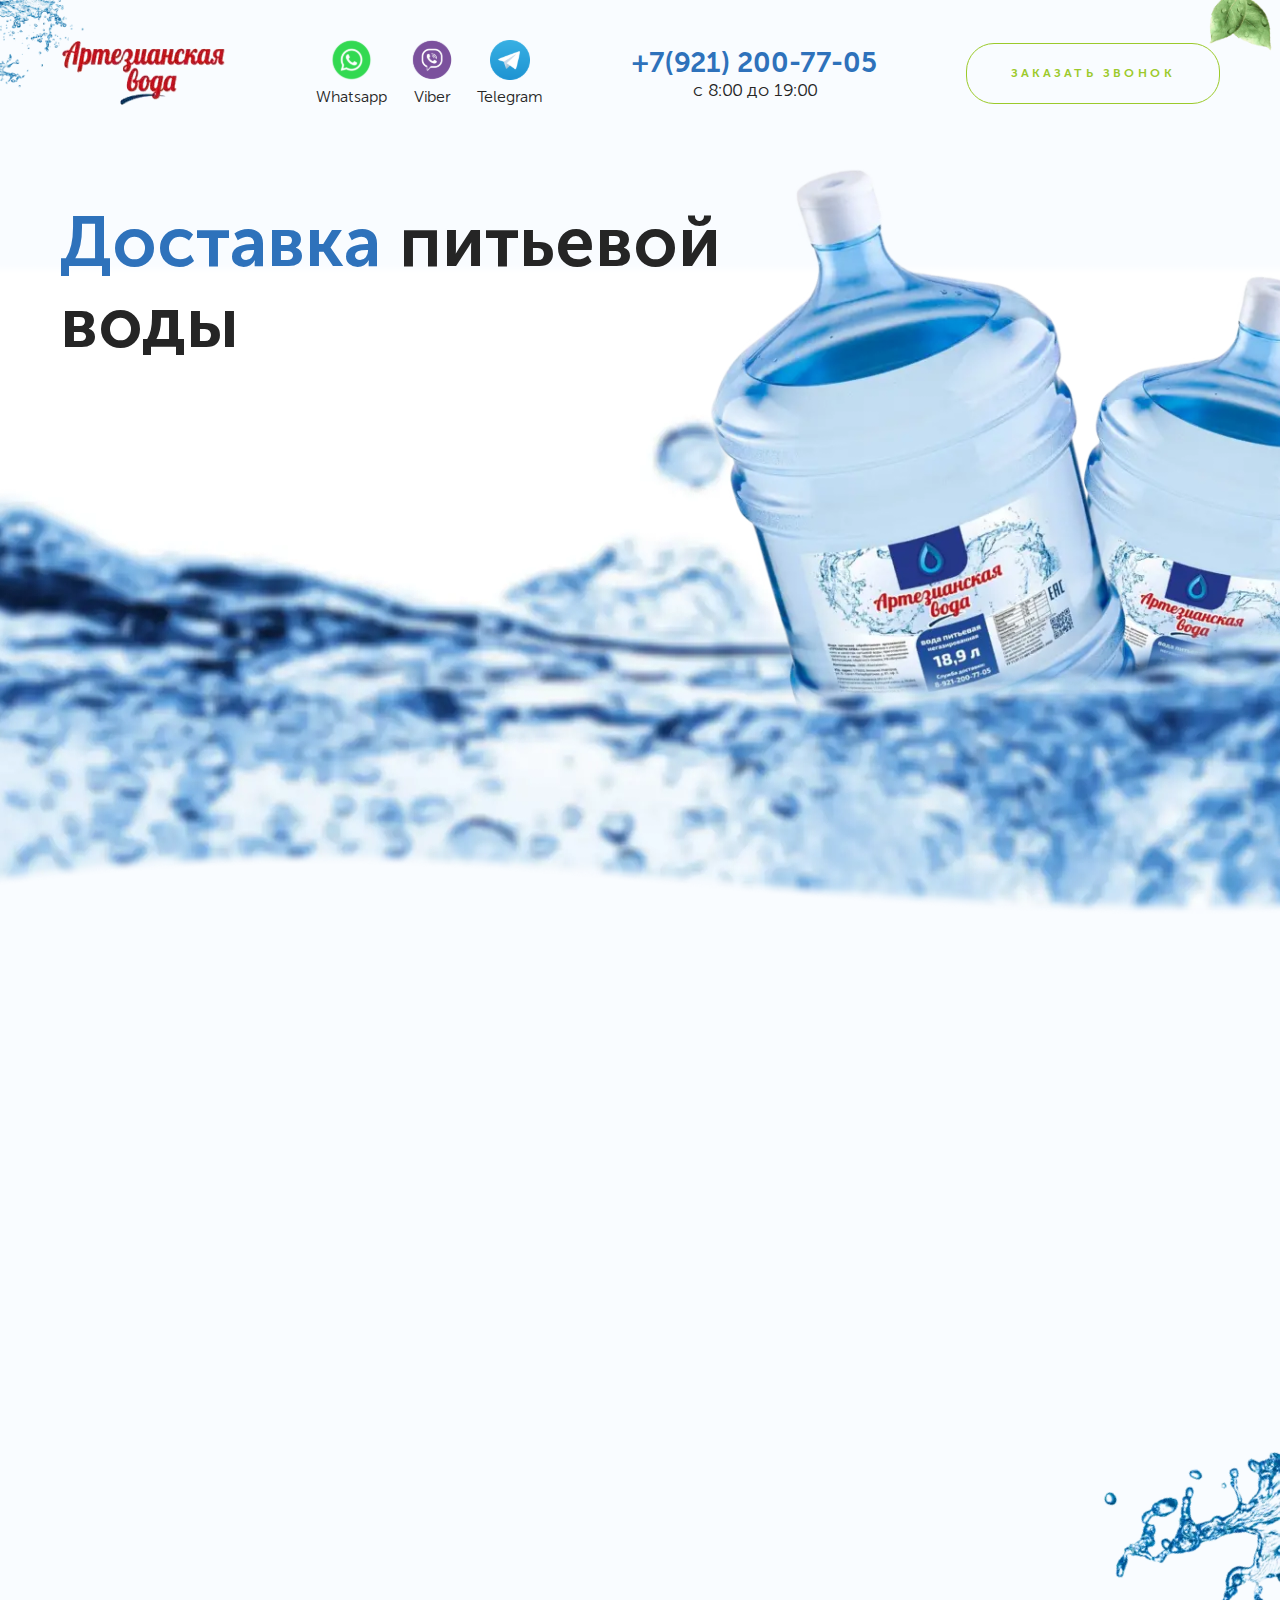
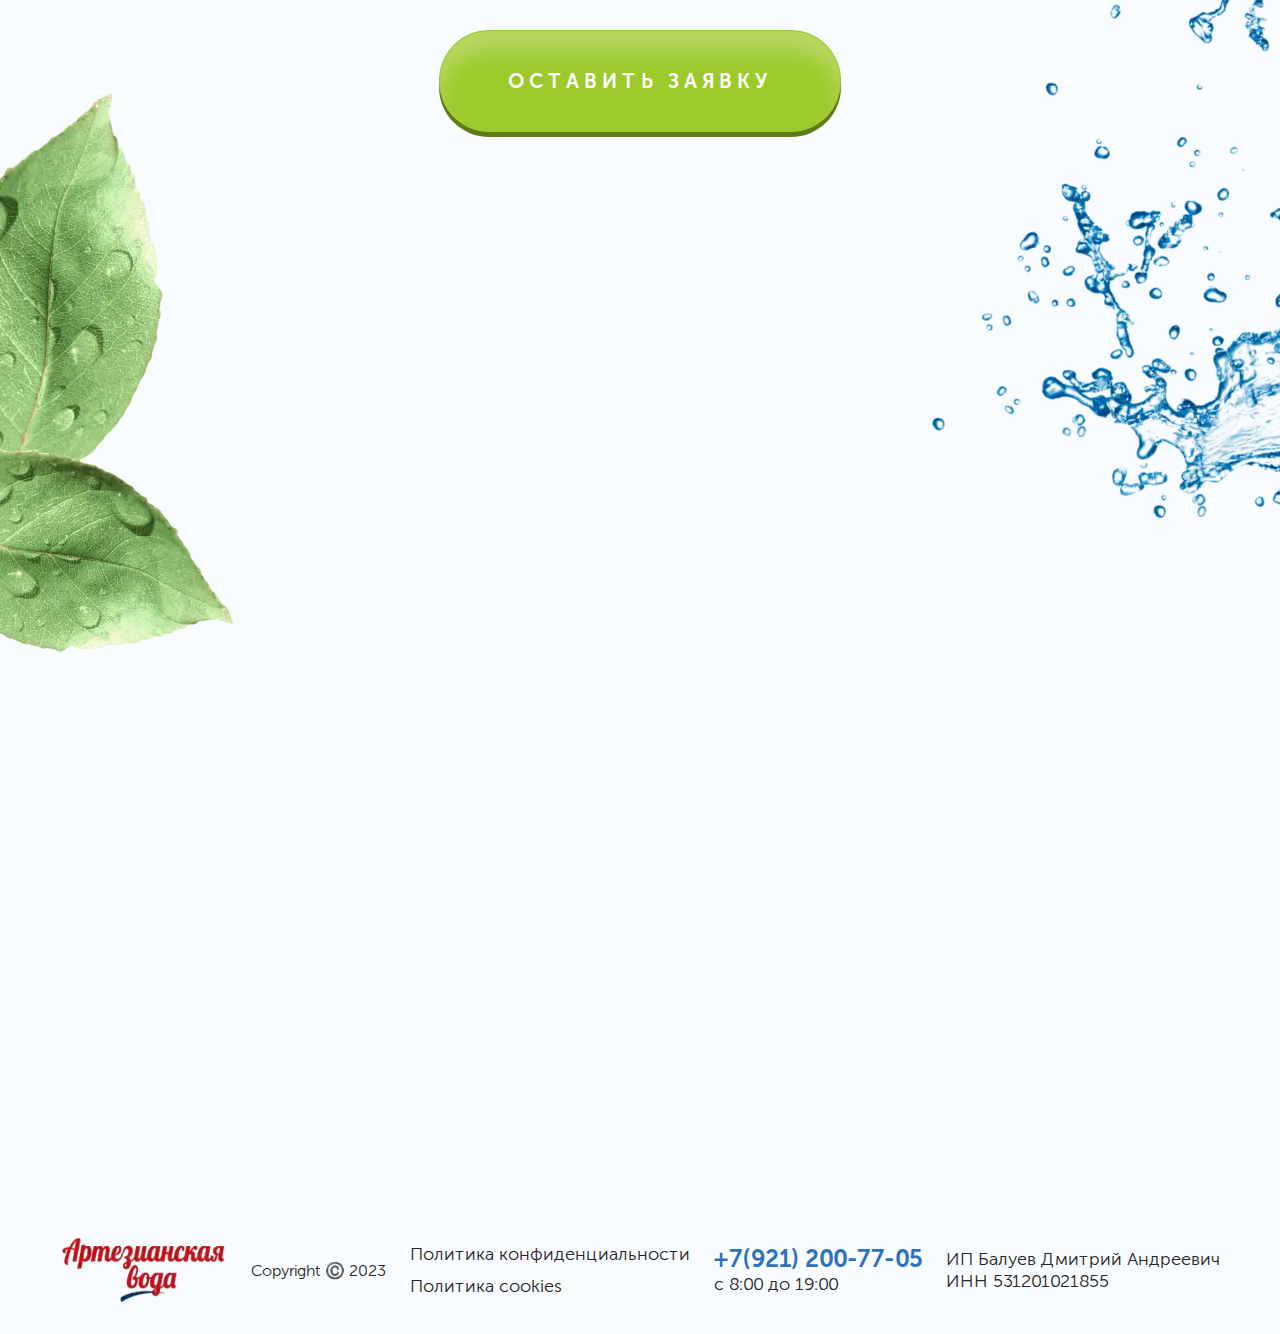
<file: index.html>
<!DOCTYPE html>
<html lang="en">
<head>
    <meta charset="UTF-8">
    <meta http-equiv="X-UA-Compatible" content="IE=edge">
    <meta name="viewport" content="width=device-width, initial-scale=1.0">
    <title>Доставка питьевой воды в Великом Новгороде</title>
    <meta name="description" content="Заказать доставку питьевой артезианской воды первой категории в Великом Новогороде и Старой Руссе с доставкой на дом"> 
    <meta name="keywords" content="доставка воды, артезианская, вода, первая категория, в Великом Новгороде, доставка на дом, вода на дом">
    <link rel="stylesheet" href="css/style.min.css?_v=20230517221658">
    <link rel="icon" href="img/bottle-icon.png" type="image/png">
</head>
<body>
    
    <main class="homepage">

        <header class="header">
            <div class="container">
                <div class="header-nav">
                    <a href="/" class="logo">
                        <picture><source srcset="img/logo.webp" type="image/webp"><img src="img/logo.png" alt="Артезианская вода" class="logo-img"></picture>
                    </a>

                    <div class="messengers">
                        <a href="https://wa.me/79212007705" rel="nofollow" class="messenger">
                            <img src="img/icons/whatsapp.svg" alt="WhatsApp" class="messenger-icon">
                            <div class="messenger-title">Whatsapp</div>
                        </a>
                        <a href="viber://chat?number=%2B79212007705" rel="nofollow" class="messenger">
                            <img src="img/icons/viber.svg" alt="Viber" class="messenger-icon">
                            <div class="messenger-title">Viber</div>
                        </a>
                        <a href="https://t.me/vodaart" rel="nofollow" class="messenger">
                            <img src="img/icons/telegram.svg" alt="Telegram" class="messenger-icon">
                            <div class="messenger-title">Telegram</div>
                        </a>
                    </div>

                    <div class="phone">
                        <a href="tel:+79212007705" class="phone-value">+7(921) 200-77-05</a>
                        <div class="phone-info">с 8:00 до 19:00</div>
                    </div>

                    <button class="button popup-open">Заказать звонок</button>
                </div> 

                <div class="header-content">
                    <div class="header-text">
                        <h1 class="title">
                            <span class="blue">Доставка</span> питьевой воды
                            <span class="city">Великий Новгород</span>
                        </h1>
                        <div class="subtitle">Артезианская вода первой категории</div>

                        <div class="calculator">
                            <div class="calculator-prices">
                                <!-- <div class="calculator-price">
                                    <div class="bottles" data-bottleSum="1"></div>
                                    <div class="price">x200₽</div>
                                </div>
                                <div class="calculator-price">
                                    <div class="bottles" data-bottleSum="2"></div>
                                    <div class="price">x170₽</div>
                                </div>
                                <div class="calculator-price">
                                    <div class="bottles" data-bottleSum="4"></div>
                                    <div class="price">x160₽</div>
                                </div> -->

                                <div class="calculator-price">
                                    <div class="price-wrapper">
                                        <input name="price" id="city-1" type="radio" class="price" data-price="170">
                                        <label for="city-1">Старая Русса</label>
                                    </div>
                                    <div class="price-wrapper">
                                        <input name="price" id="city-2" type="radio" class="price" data-price="150" checked>
                                        <label for="city-2">Великий Новгород</label>
                                    </div>
                                </div>
                            </div>

                            <div class="calculator-input">
                                <div class="input-title">
                                    <picture><source srcset="img/bottle-icon.webp" type="image/webp"><img src="img/bottle-icon.png" alt="Bottle"></picture>
                                    Количество бутылей
                                </div>
                                <div class="range-wrapper">
                                    <input type="range" min="1" max="10" step="1" value="3" class="input-range">
                                    <span class="range-value" draggable="true">3</span>
                                </div>
                            </div>

                            <div class="calculator-bottom">
                                <div class="calculator-result">
                                    <div class="result-title">Стоимость заказа</div>
                                    <div class="result-value">510₽</div>
                                </div>
                                <button class="button popup-open button-calc">Далее</button>
                            </div>

                        </div>
                    </div>
                    
                    <picture><source srcset="img/bottle-img.webp" type="image/webp"><img src="img/bottle-img.png" alt="Артезианская вода" class="header-img"></picture>

                </div>
            </div>
        </header>

        <section class="steps">
            <div class="container">
                <h2 class="title animation animation-top">
                    <span class="blue">Как</span> мы работаем
                </h2>
                <div class="subtitle animation animation-top">Шаги заказа</div>

                <div class="steps-wrapper">
                    <div class="steps-item animation animation-top">
                        <div class="steps-num">01</div>
                        <img src="img/icons/step-1.svg" alt="Заявка" class="steps-icon">
                        <div class="steps-desc">Вы оставляете заявку на сайте или по телефону</div>
                    </div>

                    <div class="steps-item animation animation-top">
                        <div class="steps-num">02</div>
                        <img src="img/icons/step-2.svg" alt="Менеджер" class="steps-icon">
                        <div class="steps-desc">Менеджер связывается с Вами</div>
                    </div>

                    <div class="steps-item animation animation-top">
                        <div class="steps-num">03</div>
                        <img src="img/icons/step-3.svg" alt="Договор" class="steps-icon">
                        <div class="steps-desc">Мы составляем договор и предоставляем услуги</div>
                    </div>

                    <div class="steps-item animation animation-top">
                        <div class="steps-num">04</div>
                        <img src="img/icons/step-4.svg" alt="Оплата" class="steps-icon">
                        <div class="steps-desc">Вы оплачиваете</div>
                    </div>
                </div>

                <button class="button button-color popup-open">Оставить заявку</button>
            </div>
        </section>

        <section class="tariff">
            <div class="container">
                <div class="tariff-wrapper">
                    <div class="tariff-item animation animation-left">
                        <div class="tariff-body">
                            <div class="tariff-title">Стартовый пакет</div>
                            <div class="tariff-subtitle">для всех новых клиентов</div>
                            <div class="tariff-desc"><span class="bold">2 бутыли артезианской питьевой воды «Артезианская вода»</span> + помповый насос</div>
                            <div class="tariff-price">всего за 1000 ₽</div>
                            <div class="tariff-title">Настоящий хит!!!</div>
                        </div>
                    </div>

                    <div class="tariff-item animation animation-right">
                        <div class="tariff-body">
                            <div class="tariff-title">Оставьте заявку</div>
                            <div class="tariff-subtitle">Введите свои данные и менеджер свяжется с Вами!</div>
                            <form action="send.php" method="post" data-mail="d.i.m.a-88@mail.ru">
                                <input type="text" name="name" class="input-item" maxlength="20" placeholder="Введите имя" required>
                                <input type="tel" name="phone" class="input-item" placeholder="Введите телефон" required>
                                <input type="text" name="adress" class="input-item" placeholder="Адрес доставки" required>
                                <button type="button" class="button button-color">Оставить заявку</button>
                            </form>
                            
                            <div class="form-desc">Цена залоговой тары при первом заказе 350р шт.</div>
                            <div class="form-desc">В выходные прием заказов до 13:00</div>
                        </div>
                    </div>
                </div>
            </div>
        </section>
        

        <picture><source srcset="img/top-left.webp" type="image/webp"><img src="img/top-left.png" alt="вода" class="main main-topleft"></picture>
        <picture><source srcset="img/top-right.webp" type="image/webp"><img src="img/top-right.png" alt="листья" class="main main-topright"></picture>
        <picture><source srcset="img/left.webp" type="image/webp"><img src="img/left.png" alt="листья" class="main main-left"></picture>
        <picture><source srcset="img/right.webp" type="image/webp"><img src="img/right.png" alt="вода" class="main main-right"></picture>

    </main>

    <footer class="footer">
        <div class="container">
            <div class="footer-wrapper">
                <a href="/" class="logo">
                    <picture><source srcset="img/logo.webp" type="image/webp"><img src="img/logo.png" alt="Артезианская вода" class="logo-img"></picture>
                </a>
                <div class="copyright">Copyright ©️ 2023</div>
                <div class="footer-links">
                    <a href="privacy.html" class="footer-link">Политика конфиденциальности</a>
                    <a href="cookie.html" class="footer-link">Политика cookies</a>
                </div>
                <div class="phone">
                    <a href="tel:+79212007705" class="phone-value">+7(921) 200-77-05</a>
                    <div class="phone-info">с 8:00 до 19:00</div>
                </div>
                <div class="footer-link">
                    ИП Балуев Дмитрий Андреевич <br>
                    ИНН 531201021855
                </div>
            </div>
        </div>
    </footer>

    <div class="popup">
        <div class="popup-body">
            <div class="popup-close"><span></span><span></span></div>
            <div class="tariff-title">Оставьте заявку</div>
            <div class="tariff-subtitle">Введите свои данные и менеджер свяжется с Вами!</div>
            <form action="send.php" method="post" data-mail="d.i.m.a-88@mail.ru">
                <input type="text" name="name" class="input-item" maxlength="20" placeholder="Введите имя" required>
                <input type="tel" name="phone" class="input-item" placeholder="Введите телефон" required>
                <input type="text" name="adress" class="input-item" placeholder="Адрес доставки" required>
                <button type="button" class="button button-color">Оставить заявку</button>
            </form>
            
            <div class="form-desc">Цена залоговой тары при первом заказе 350р шт.</div>
            <div class="form-desc">В выходные прием заказов до 13:00</div>
        </div>
    </div>

    <div class="cookie">
        <div class="cookie-message">Этот сайт использует куки, чтобы улучшить ваш опыт. Узнайте больше о Политике в отношении обработки персональных данных <a href="cookie.html">здесь</a></div>
        <button class="button cookie-ok">Принять</button>
    </div>

    <script src="js/app.min.js?_v=20230517221658"></script>
</body>
</html>
</file>
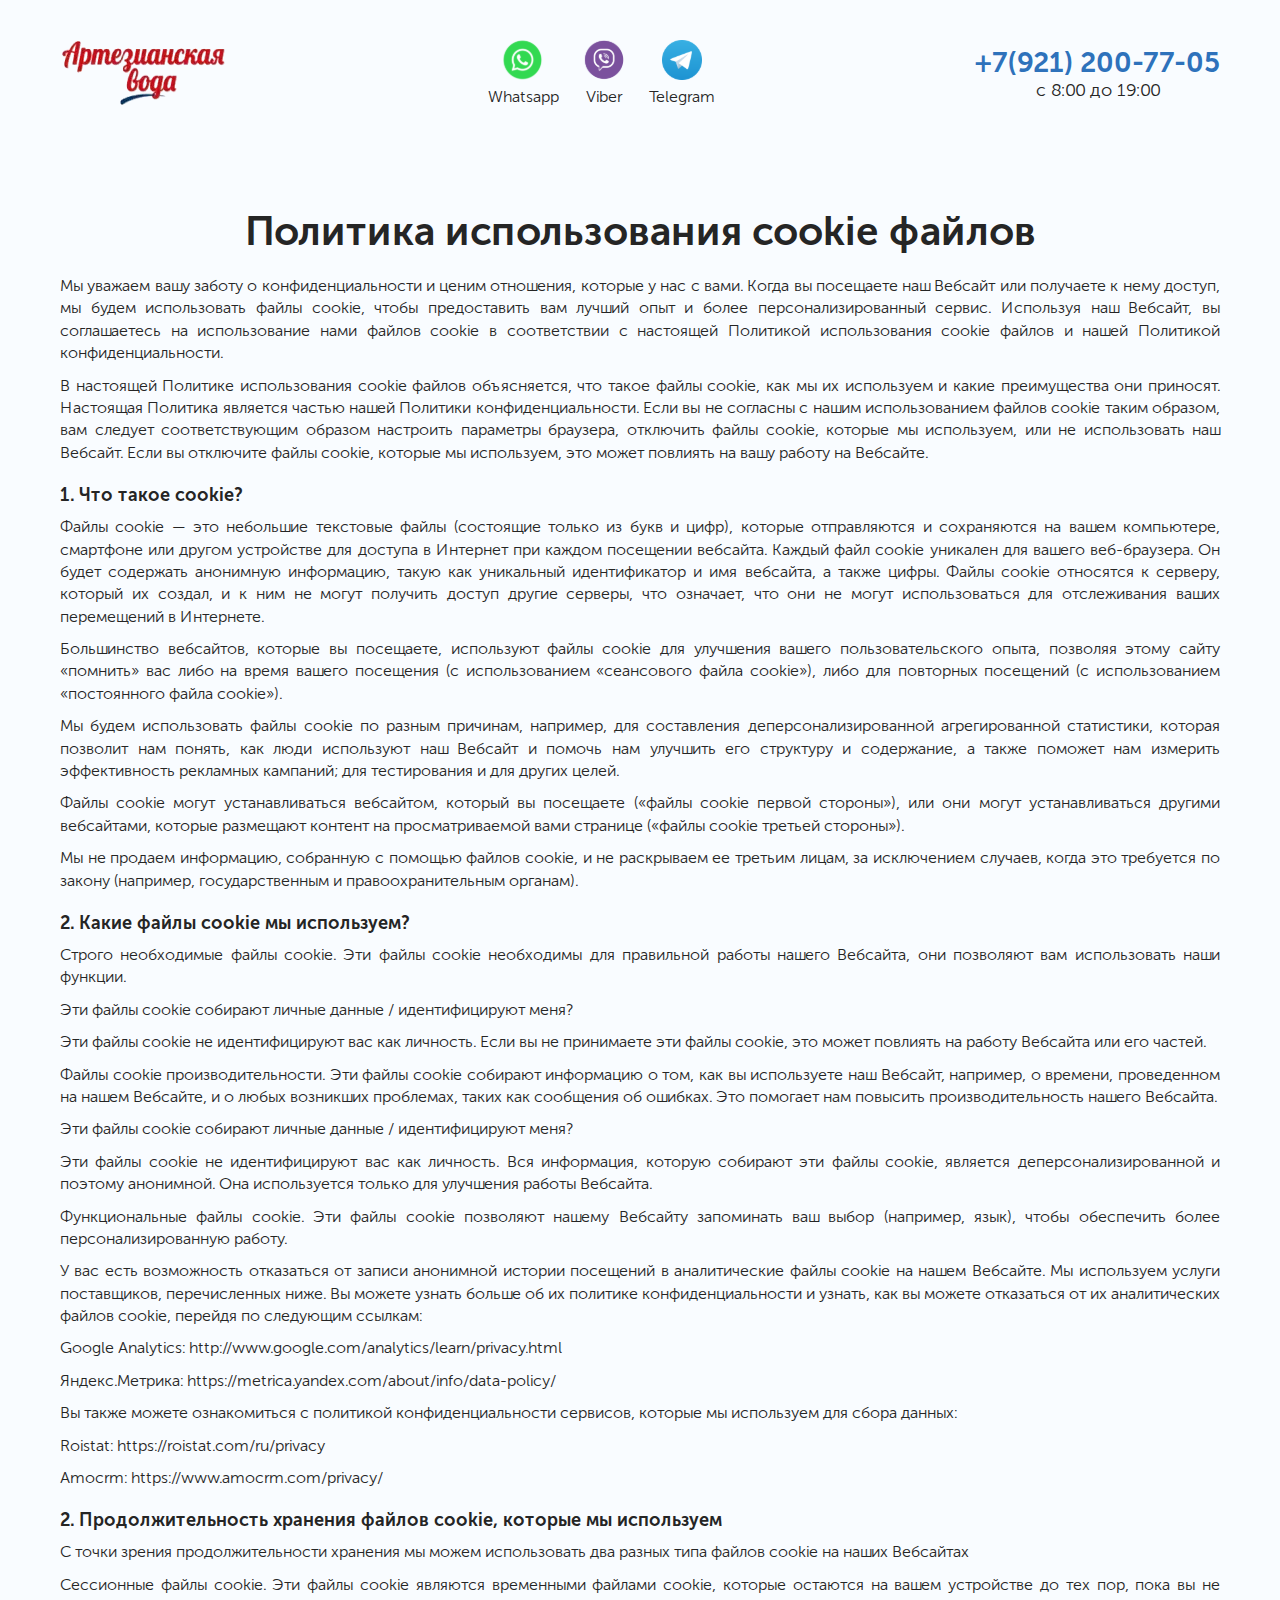
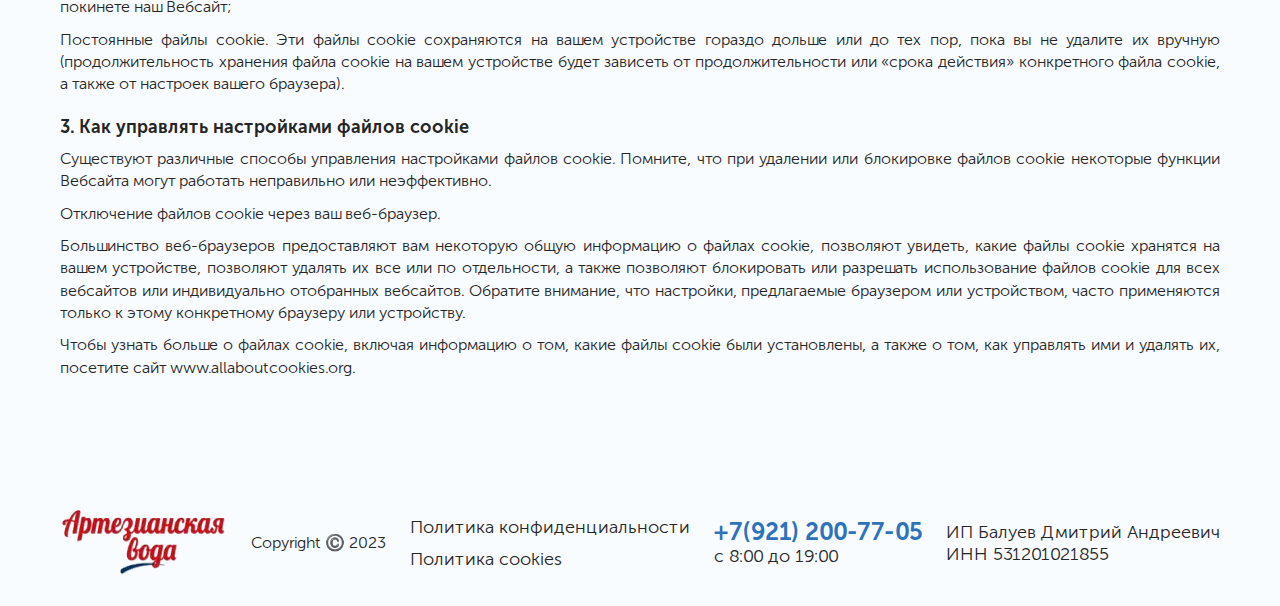
<file: cookie.html>
<!DOCTYPE html>
<html lang="en">
<head>
    <meta charset="UTF-8">
    <meta http-equiv="X-UA-Compatible" content="IE=edge">
    <meta name="viewport" content="width=device-width, initial-scale=1.0">
    <title>Политика использования cookie файлов</title>
    <meta name="description" content="Заказать доставку питьевой артезианской воды первой категории в Великом Новогороде и Старой Руссе с доставкой на дом"> 
    <meta name="keywords" content="доставка воды, артезианская, вода, первая категория, в Великом Новгороде, доставка на дом, вода на дом">
    <link rel="stylesheet" href="css/style.min.css?_v=20230517221658">
</head>
<body>
    
    <header class="header header__rules">
        <div class="container">
            <div class="header-nav">
                <a href="/" class="logo">
                    <picture><source srcset="img/logo.webp" type="image/webp"><img src="img/logo.png" alt="Артезианская вода" class="logo-img"></picture>
                </a>

                <div class="messengers">
                    <a href="https://wa.me/79212007705" rel="nofollow" class="messenger">
                        <img src="img/icons/whatsapp.svg" alt="WhatsApp" class="messenger-icon">
                        <div class="messenger-title">Whatsapp</div>
                    </a>
                    <a href="viber://chat?number=%2B79212007705" rel="nofollow" class="messenger">
                        <img src="img/icons/viber.svg" alt="Viber" class="messenger-icon">
                        <div class="messenger-title">Viber</div>
                    </a>
                    <a href="https://t.me/vodaart" rel="nofollow" class="messenger">
                        <img src="img/icons/telegram.svg" alt="Telegram" class="messenger-icon">
                        <div class="messenger-title">Telegram</div>
                    </a>
                </div>

                <div class="phone">
                    <a href="tel:+79212007705" class="phone-value">+7(921) 200-77-05</a>
                    <div class="phone-info">с 8:00 до 19:00</div>
                </div>
            </div> 
        </div>  
    </header>
    <div class="rules">
        <div class="container">
            <h1 class="title">Политика использования cookie файлов</h1>
            <p>Мы уважаем вашу заботу о конфиденциальности и ценим отношения, которые у нас с вами. Когда вы посещаете наш Вебсайт или получаете к нему доступ, мы будем использовать файлы cookie, чтобы предоставить вам лучший опыт и более персонализированный сервис. Используя наш Вебсайт, вы соглашаетесь на использование нами файлов cookie в соответствии с настоящей Политикой использования cookie файлов и нашей Политикой конфиденциальности.</p>
            <p>В настоящей Политике использования cookie файлов объясняется, что такое файлы cookie, как мы их используем и какие преимущества они приносят. Настоящая Политика является частью нашей Политики конфиденциальности. Если вы не согласны с нашим использованием файлов cookie таким образом, вам следует соответствующим образом настроить параметры браузера, отключить файлы cookie, которые мы используем, или не использовать наш Вебсайт. Если вы отключите файлы cookie, которые мы используем, это может повлиять на вашу работу на Вебсайте.</p>

            <h2>1. Что такое cookie?</h2>
            <p>Файлы cookie — это небольшие текстовые файлы (состоящие только из букв и цифр), которые отправляются и сохраняются на вашем компьютере, смартфоне или другом устройстве для доступа в Интернет при каждом посещении вебсайта. Каждый файл cookie уникален для вашего веб-браузера. Он будет содержать анонимную информацию, такую как уникальный идентификатор и имя вебсайта, а также цифры. Файлы cookie относятся к серверу, который их создал, и к ним не могут получить доступ другие серверы, что означает, что они не могут использоваться для отслеживания ваших перемещений в Интернете.</p>

            <p>Большинство вебсайтов, которые вы посещаете, используют файлы cookie для улучшения вашего пользовательского опыта, позволяя этому сайту «помнить» вас либо на время вашего посещения (с использованием «сеансового файла cookie»), либо для повторных посещений (с использованием «постоянного файла cookie»).</p>

            <p>Мы будем использовать файлы cookie по разным причинам, например, для составления деперсонализированной агрегированной статистики, которая позволит нам понять, как люди используют наш Вебсайт и помочь нам улучшить его структуру и содержание, а также поможет нам измерить эффективность рекламных кампаний; для тестирования и для других целей.</p>

            <p>Файлы cookie могут устанавливаться вебсайтом, который вы посещаете («файлы cookie первой стороны»), или они могут устанавливаться другими вебсайтами, которые размещают контент на просматриваемой вами странице («файлы cookie третьей стороны»).</p>

            <p>Мы не продаем информацию, собранную с помощью файлов cookie, и не раскрываем ее третьим лицам, за исключением случаев, когда это требуется по закону (например, государственным и правоохранительным органам).</p>

            <h2>2. Какие файлы cookie мы используем?</h2>
            <p>Строго необходимые файлы cookie. Эти файлы cookie необходимы для правильной работы нашего Вебсайта, они позволяют вам использовать наши функции.</p>

            <p>Эти файлы cookie собирают личные данные / идентифицируют меня?</p>
            <p>Эти файлы cookie не идентифицируют вас как личность. Если вы не принимаете эти файлы cookie, это может повлиять на работу Вебсайта или его частей.</p>
            <p>Файлы cookie производительности. Эти файлы cookie собирают информацию о том, как вы используете наш Вебсайт, например, о времени, проведенном на нашем Вебсайте, и о любых возникших проблемах, таких как сообщения об ошибках. Это помогает нам повысить производительность нашего Вебсайта.</p>

            <p>Эти файлы cookie собирают личные данные / идентифицируют меня?</p>
            <p>Эти файлы cookie не идентифицируют вас как личность. Вся информация, которую собирают эти файлы cookie, является деперсонализированной и поэтому анонимной. Она используется только для улучшения работы Вебсайта.</p>
            <p>Функциональные файлы cookie. Эти файлы cookie позволяют нашему Вебсайту запоминать ваш выбор (например, язык), чтобы обеспечить более персонализированную работу.</p>

            <p>У вас есть возможность отказаться от записи анонимной истории посещений в аналитические файлы cookie на нашем Вебсайте. Мы используем услуги поставщиков, перечисленных ниже. Вы можете узнать больше об их политике конфиденциальности и узнать, как вы можете отказаться от их аналитических файлов cookie, перейдя по следующим ссылкам:</p>

            <p>Google Analytics: http://www.google.com/analytics/learn/privacy.html</p>
            <p>Яндекс.Метрика: https://metrica.yandex.com/about/info/data-policy/</p>
            <p>Вы также можете ознакомиться с политикой конфиденциальности сервисов, которые мы используем для сбора данных:</p>

            <p>Roistat: https://roistat.com/ru/privacy</p>
            <p>Amocrm: https://www.amocrm.com/privacy/</p>
            <h2>2. Продолжительность хранения файлов cookie, которые мы используем</h2>
            <p>С точки зрения продолжительности хранения мы можем использовать два разных типа файлов cookie на наших Вебсайтах</p>

            <p>Сессионные файлы cookie. Эти файлы cookie являются временными файлами cookie, которые остаются на вашем устройстве до тех пор, пока вы не покинете наш Вебсайт;</p>
            <p>Постоянные файлы cookie. Эти файлы cookie сохраняются на вашем устройстве гораздо дольше или до тех пор, пока вы не удалите их вручную (продолжительность хранения файла cookie на вашем устройстве будет зависеть от продолжительности или «срока действия» конкретного файла cookie, а также от настроек вашего браузера).</p>
            <h2>3. Как управлять настройками файлов cookie</h2>
            <p>Существуют различные способы управления настройками файлов cookie. Помните, что при удалении или блокировке файлов cookie некоторые функции Вебсайта могут работать неправильно или неэффективно.</p>

            <p>Отключение файлов cookie через ваш веб-браузер.</p>

            <p>Большинство веб-браузеров предоставляют вам некоторую общую информацию о файлах cookie, позволяют увидеть, какие файлы cookie хранятся на вашем устройстве, позволяют удалять их все или по отдельности, а также позволяют блокировать или разрешать использование файлов cookie для всех вебсайтов или индивидуально отобранных вебсайтов. Обратите внимание, что настройки, предлагаемые браузером или устройством, часто применяются только к этому конкретному браузеру или устройству.</p>

            <p>Чтобы узнать больше о файлах cookie, включая информацию о том, какие файлы cookie были установлены, а также о том, как управлять ими и удалять их, посетите сайт www.allaboutcookies.org.</p>
        </div>
    </div>

    <footer class="footer">
        <div class="container">
            <div class="footer-wrapper">
                <a href="/" class="logo">
                    <picture><source srcset="img/logo.webp" type="image/webp"><img src="img/logo.png" alt="Артезианская вода" class="logo-img"></picture>
                </a>
                <div class="copyright">Copyright ©️ 2023</div>
                <div class="footer-links">
                    <a href="privacy.html" class="footer-link">Политика конфиденциальности</a>
                    <a href="cookie.html" class="footer-link">Политика cookies</a>
                </div>
                <div class="phone">
                    <a href="tel:+79212007705" class="phone-value">+7(921) 200-77-05</a>
                    <div class="phone-info">с 8:00 до 19:00</div>
                </div>
                <div class="footer-link">
                    ИП Балуев Дмитрий Андреевич <br>
                    ИНН 531201021855
                </div>
            </div>
        </div>
    </footer>

</body>
</html>
</file>
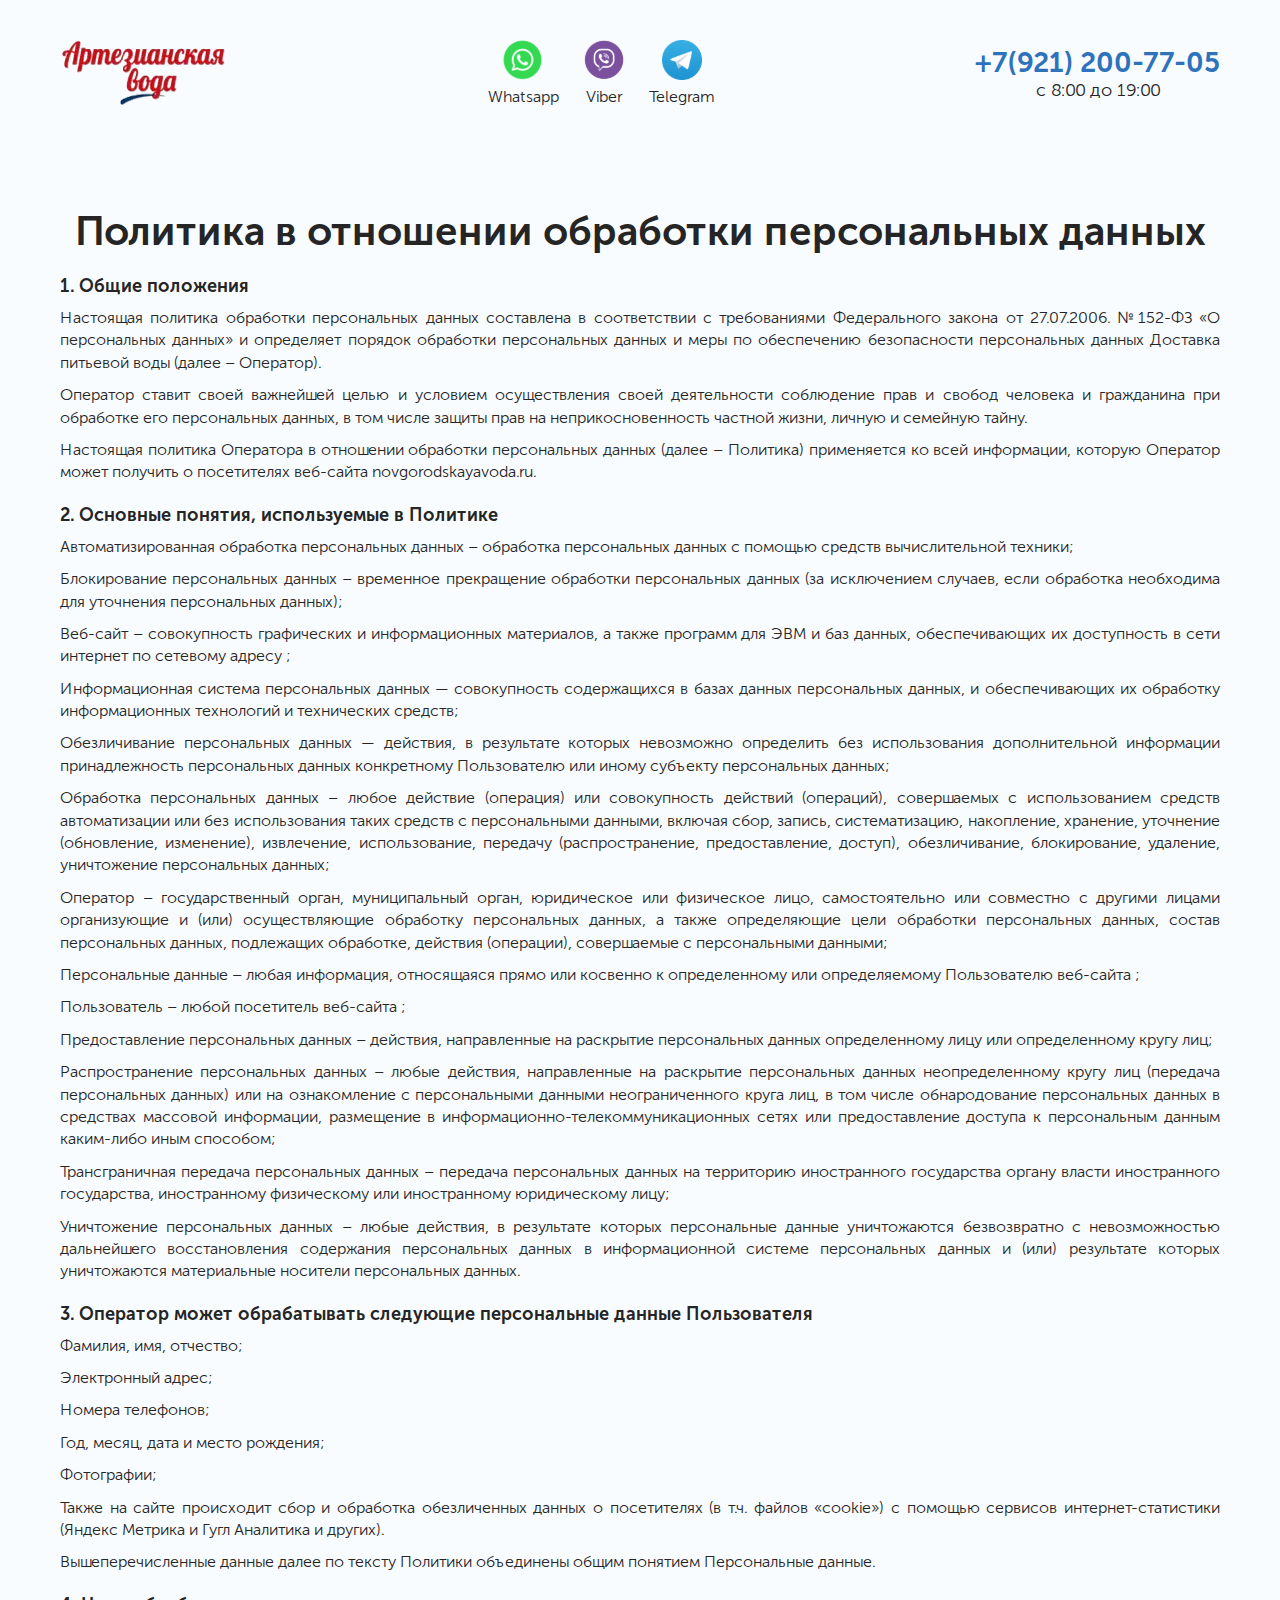
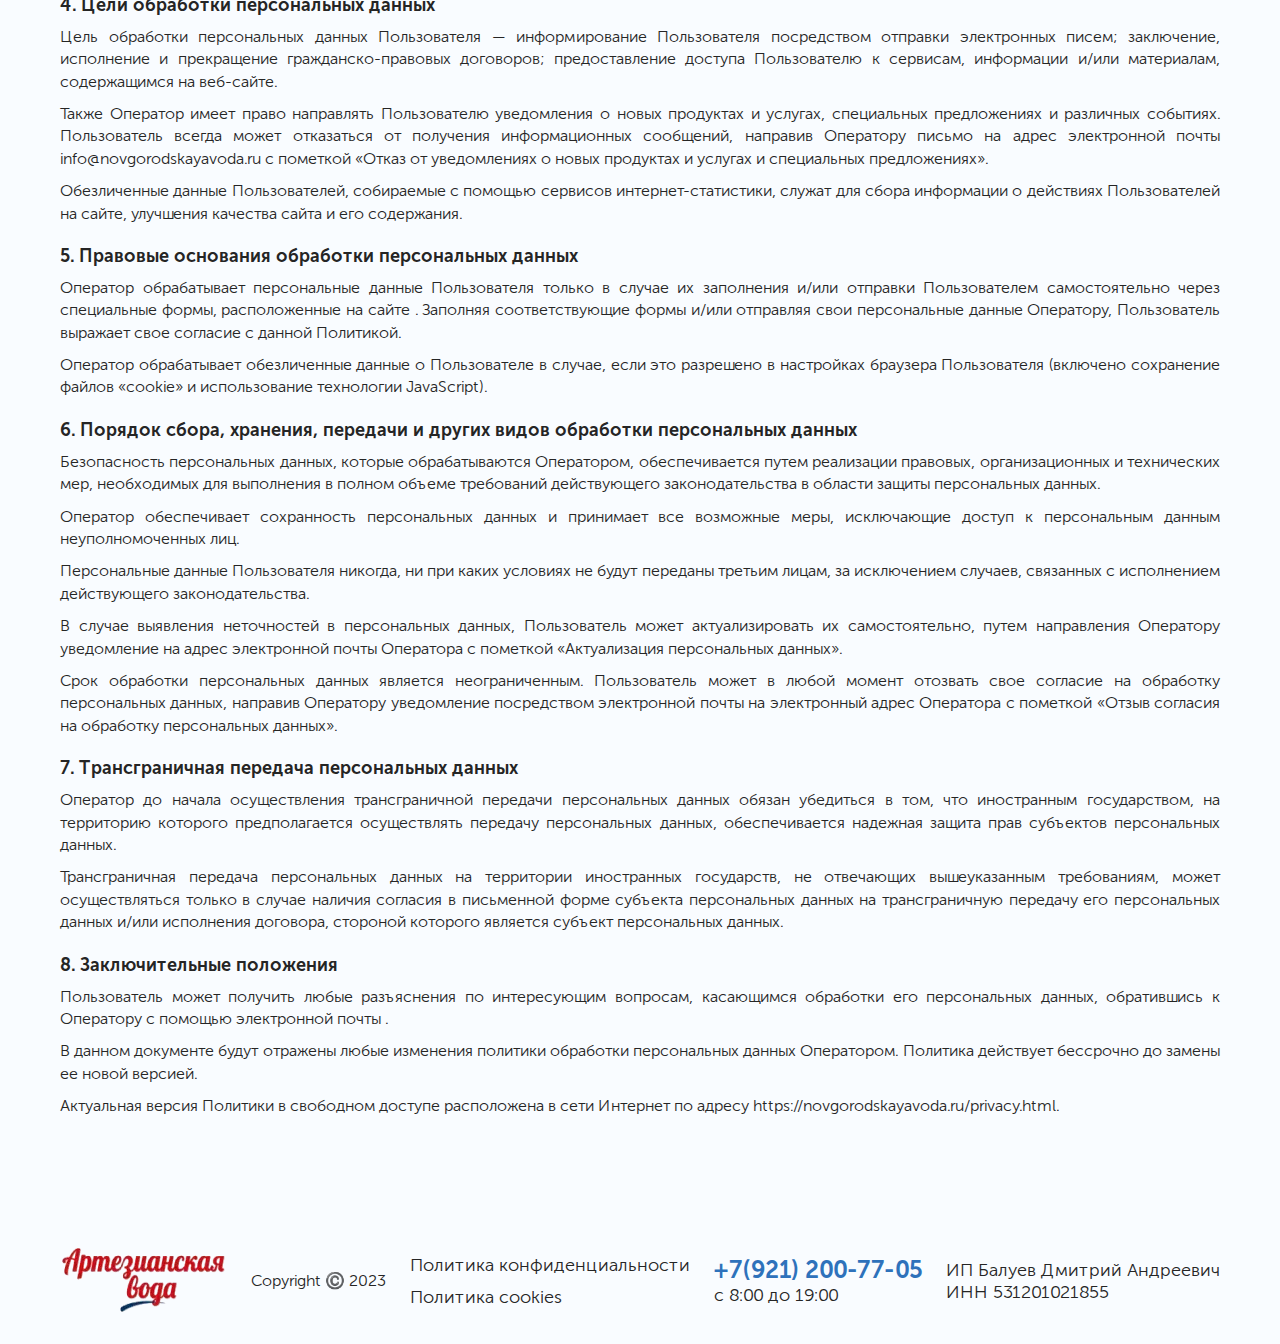
<file: privacy.html>
<!DOCTYPE html>
<html lang="en">
<head>
    <meta charset="UTF-8">
    <meta http-equiv="X-UA-Compatible" content="IE=edge">
    <meta name="viewport" content="width=device-width, initial-scale=1.0">
    <title>Политика конфиденциальности</title>
    <meta name="description" content="Заказать доставку питьевой артезианской воды первой категории в Великом Новогороде и Старой Руссе с доставкой на дом"> 
    <meta name="keywords" content="доставка воды, артезианская, вода, первая категория, в Великом Новгороде, доставка на дом, вода на дом">
    <link rel="stylesheet" href="css/style.min.css?_v=20230517221658">
</head>
<body>
    
    <header class="header header__rules">
        <div class="container">
            <div class="header-nav">
                <a href="/" class="logo">
                    <picture><source srcset="img/logo.webp" type="image/webp"><img src="img/logo.png" alt="Артезианская вода" class="logo-img"></picture>
                </a>

                <div class="messengers">
                    <a href="https://wa.me/79212007705" rel="nofollow" class="messenger">
                        <img src="img/icons/whatsapp.svg" alt="WhatsApp" class="messenger-icon">
                        <div class="messenger-title">Whatsapp</div>
                    </a>
                    <a href="viber://chat?number=%2B79212007705" rel="nofollow" class="messenger">
                        <img src="img/icons/viber.svg" alt="Viber" class="messenger-icon">
                        <div class="messenger-title">Viber</div>
                    </a>
                    <a href="https://t.me/vodaart" rel="nofollow" class="messenger">
                        <img src="img/icons/telegram.svg" alt="Telegram" class="messenger-icon">
                        <div class="messenger-title">Telegram</div>
                    </a>
                </div>

                <div class="phone">
                    <a href="tel:+79212007705" class="phone-value">+7(921) 200-77-05</a>
                    <div class="phone-info">с 8:00 до 19:00</div>
                </div>
            </div> 
        </div>  
    </header>
    <div class="rules">
        <div class="container">
            <h1 class="title">Политика в отношении обработки персональных данных</h1>
            <h2>1. Общие положения</h2>
            <p>Настоящая политика обработки персональных данных составлена в соответствии с требованиями Федерального закона от 27.07.2006. №152-ФЗ «О персональных данных» и определяет порядок обработки персональных данных и меры по обеспечению безопасности персональных данных Доставка питьевой воды (далее – Оператор).</p>
            <p>Оператор ставит своей важнейшей целью и условием осуществления своей деятельности соблюдение прав и свобод человека и гражданина при обработке его персональных данных, в том числе защиты прав на неприкосновенность частной жизни, личную и семейную тайну.</p>
            <p>Настоящая политика Оператора в отношении обработки персональных данных (далее – Политика) применяется ко всей информации, которую Оператор может получить о посетителях веб-сайта novgorodskayavoda.ru.</p>
            <h2>2. Основные понятия, используемые в Политике</h2>
            <p>Автоматизированная обработка персональных данных – обработка персональных данных с помощью средств вычислительной техники;</p>
            <p>Блокирование персональных данных – временное прекращение обработки персональных данных (за исключением случаев, если обработка необходима для уточнения персональных данных);</p>
            <p>Веб-сайт – совокупность графических и информационных материалов, а также программ для ЭВМ и баз данных, обеспечивающих их доступность в сети интернет по сетевому адресу ;</p>
            <p>Информационная система персональных данных — совокупность содержащихся в базах данных персональных данных, и обеспечивающих их обработку информационных технологий и технических средств;</p>
            <p>Обезличивание персональных данных — действия, в результате которых невозможно определить без использования дополнительной информации принадлежность персональных данных конкретному Пользователю или иному субъекту персональных данных;</p>
            <p>Обработка персональных данных – любое действие (операция) или совокупность действий (операций), совершаемых с использованием средств автоматизации или без использования таких средств с персональными данными, включая сбор, запись, систематизацию, накопление, хранение, уточнение (обновление, изменение), извлечение, использование, передачу (распространение, предоставление, доступ), обезличивание, блокирование, удаление, уничтожение персональных данных;</p>
            <p>Оператор – государственный орган, муниципальный орган, юридическое или физическое лицо, самостоятельно или совместно с другими лицами организующие и (или) осуществляющие обработку персональных данных, а также определяющие цели обработки персональных данных, состав персональных данных, подлежащих обработке, действия (операции), совершаемые с персональными данными;</p>
            <p>Персональные данные – любая информация, относящаяся прямо или косвенно к определенному или определяемому Пользователю веб-сайта ;</p>
            <p>Пользователь – любой посетитель веб-сайта ;</p>
            <p>Предоставление персональных данных – действия, направленные на раскрытие персональных данных определенному лицу или определенному кругу лиц;</p>
            <p>Распространение персональных данных – любые действия, направленные на раскрытие персональных данных неопределенному кругу лиц (передача персональных данных) или на ознакомление с персональными данными неограниченного круга лиц, в том числе обнародование персональных данных в средствах массовой информации, размещение в информационно-телекоммуникационных сетях или предоставление доступа к персональным данным каким-либо иным способом;</p>
            <p>Трансграничная передача персональных данных – передача персональных данных на территорию иностранного государства органу власти иностранного государства, иностранному физическому или иностранному юридическому лицу;</p>
            <p>Уничтожение персональных данных – любые действия, в результате которых персональные данные уничтожаются безвозвратно с невозможностью дальнейшего восстановления содержания персональных данных в информационной системе персональных данных и (или) результате которых уничтожаются материальные носители персональных данных.</p>
            <h2>3. Оператор может обрабатывать следующие персональные данные Пользователя</h2>
            <p>Фамилия, имя, отчество;</p>
            <p> Электронный адрес;</p>
            <p>Номера телефонов;</p>
            <p>Год, месяц, дата и место рождения;</p>
            <p>Фотографии;</p>
            <p>Также на сайте происходит сбор и обработка обезличенных данных о посетителях (в т.ч. файлов «cookie») с помощью сервисов интернет-статистики (Яндекс Метрика и Гугл Аналитика и других).</p>
            <p>Вышеперечисленные данные далее по тексту Политики объединены общим понятием Персональные данные.</p>
            <h2>4. Цели обработки персональных данных</h2>
            <p>Цель обработки персональных данных Пользователя — информирование Пользователя посредством отправки электронных писем; заключение, исполнение и прекращение гражданско-правовых договоров; предоставление доступа Пользователю к сервисам, информации и/или материалам, содержащимся на веб-сайте.</p>
            <p>Также Оператор имеет право направлять Пользователю уведомления о новых продуктах и услугах, специальных предложениях и различных событиях. Пользователь всегда может отказаться от получения информационных сообщений, направив Оператору письмо на адрес электронной почты info@novgorodskayavoda.ru с пометкой «Отказ от уведомлениях о новых продуктах и услугах и специальных предложениях».</p>
            <p>Обезличенные данные Пользователей, собираемые с помощью сервисов интернет-статистики, служат для сбора информации о действиях Пользователей на сайте, улучшения качества сайта и его содержания.</p>
            <h2>5. Правовые основания обработки персональных данных</h2>
            <p>Оператор обрабатывает персональные данные Пользователя только в случае их заполнения и/или отправки Пользователем самостоятельно через специальные формы, расположенные на сайте . Заполняя соответствующие формы и/или отправляя свои персональные данные Оператору, Пользователь выражает свое согласие с данной Политикой.</p>
            <p>Оператор обрабатывает обезличенные данные о Пользователе в случае, если это разрешено в настройках браузера Пользователя (включено сохранение файлов «cookie» и использование технологии JavaScript).</p>
            <h2>6. Порядок сбора, хранения, передачи и других видов обработки персональных данных</h2>
            <p>Безопасность персональных данных, которые обрабатываются Оператором, обеспечивается путем реализации правовых, организационных и технических мер, необходимых для выполнения в полном объеме требований действующего законодательства в области защиты персональных данных.</p>
            <p>Оператор обеспечивает сохранность персональных данных и принимает все возможные меры, исключающие доступ к персональным данным неуполномоченных лиц.</p>
            <p>Персональные данные Пользователя никогда, ни при каких условиях не будут переданы третьим лицам, за исключением случаев, связанных с исполнением действующего законодательства.</p>
            <p>В случае выявления неточностей в персональных данных, Пользователь может актуализировать их самостоятельно, путем направления Оператору уведомление на адрес электронной почты Оператора  с пометкой «Актуализация персональных данных».</p>
            <p>Срок обработки персональных данных является неограниченным. Пользователь может в любой момент отозвать свое согласие на обработку персональных данных, направив Оператору уведомление посредством электронной почты на электронный адрес Оператора  с пометкой «Отзыв согласия на обработку персональных данных».</p>
            <h2>7. Трансграничная передача персональных данных</h2>
            <p>Оператор до начала осуществления трансграничной передачи персональных данных обязан убедиться в том, что иностранным государством, на территорию которого предполагается осуществлять передачу персональных данных, обеспечивается надежная защита прав субъектов персональных данных.</p>
            <p>Трансграничная передача персональных данных на территории иностранных государств, не отвечающих вышеуказанным требованиям, может осуществляться только в случае наличия согласия в письменной форме субъекта персональных данных на трансграничную передачу его персональных данных и/или исполнения договора, стороной которого является субъект персональных данных.</p>
            <h2>8. Заключительные положения</h2>
            <p>Пользователь может получить любые разъяснения по интересующим вопросам, касающимся обработки его персональных данных, обратившись к Оператору с помощью электронной почты .</p>
            <p>В данном документе будут отражены любые изменения политики обработки персональных данных Оператором. Политика действует бессрочно до замены ее новой версией.</p>
            <p>Актуальная версия Политики в свободном доступе расположена в сети Интернет по адресу https://novgorodskayavoda.ru/privacy.html.</p>
        </div>
    </div>

    <footer class="footer">
        <div class="container">
            <div class="footer-wrapper">
                <a href="/" class="logo">
                    <picture><source srcset="img/logo.webp" type="image/webp"><img src="img/logo.png" alt="Артезианская вода" class="logo-img"></picture>
                </a>
                <div class="copyright">Copyright ©️ 2023</div>
                <div class="footer-links">
                    <a href="privacy.html" class="footer-link">Политика конфиденциальности</a>
                    <a href="cookie.html" class="footer-link">Политика cookies</a>
                </div>
                <div class="phone">
                    <a href="tel:+79212007705" class="phone-value">+7(921) 200-77-05</a>
                    <div class="phone-info">с 8:00 до 19:00</div>
                </div>
                <div class="footer-link">
                    ИП Балуев Дмитрий Андреевич <br>
                    ИНН 531201021855
                </div>
            </div>
        </div>
    </footer>

</body>
</html>
</file>
<file: css/style.min.css>
@charset "UTF-8";@font-face{font-family:MuseoSansCyrl;font-display:swap;src:url(../fonts/MuseoSansCyrl-500.woff2) format("woff2"),url(../fonts/MuseoSansCyrl-500.woff) format("woff");font-weight:400;font-style:normal}@font-face{font-family:MuseoSansCyrl;font-display:swap;src:url(../fonts/MuseoSansCyrl-300.woff2) format("woff2"),url(../fonts/MuseoSansCyrl-300.woff) format("woff");font-weight:300;font-style:normal}@font-face{font-family:MuseoSansCyrl;font-display:swap;src:url(../fonts/MuseoSansCyrl-700.woff2) format("woff2"),url(../fonts/MuseoSansCyrl-700.woff) format("woff");font-weight:600;font-style:normal}*{padding:0;margin:0;box-sizing:border-box}a{text-decoration:none}button{border:none;cursor:pointer}img{max-width:100%;display:block}body{color:#252525;font-family:MuseoSansCyrl;font-weight:300;background:#f9fcff}.container{max-width:1200px;padding:0 20px;margin:0 auto}span.blue{color:#2e72bb}span.bold{font-family:MuseoSansCyrl;font-weight:600}.button{display:block;max-width:-moz-max-content;max-width:max-content;font-size:12px;line-height:1.2;background:0 0;font-family:MuseoSansCyrl;font-weight:600;text-transform:uppercase;color:#9cca2b;border:1px solid #9cca2b;border-radius:28px;padding:22px 44px;letter-spacing:.25em}.button-color{font-size:20px;padding:38px 68px;color:#fff;background:#9cca2b;box-shadow:0 5px 0 #5f7c16,inset 0 20px 20px rgba(255,255,255,.25);border-radius:50px}input[type=range]{width:100%}input[type=range]::-webkit-slider-thumb{-webkit-appearance:none}input[type=range]::-ms-thumb{-webkit-appearance:none}input[type=range]:focus{outline:0}input[type=range]::-ms-track{width:100%;cursor:pointer;background:0 0;border-color:transparent;color:transparent}.input-item{width:100%;padding:26px 30px;border-radius:10px;background:#f0f0f0;font-family:MuseoSansCyrl;font-weight:300;color:#252525;border:none;font-size:18px;line-height:1.2;border:1px solid transparent}.input-item:focus{outline:0;border:1px solid #2e72bb}.input-item::-moz-placeholder{font-family:MuseoSansCyrl;font-weight:300;color:rgba(37,37,37,.5)}.input-item::placeholder{font-family:MuseoSansCyrl;font-weight:300;color:rgba(37,37,37,.5)}.input-error{border:1px solid red;background:rgba(255,0,0,.1);position:relative}input[name=name],input[name=phone]{margin-bottom:10px}input[name=adress]{margin-bottom:15px}.homepage{position:relative}.homepage img.main{position:absolute;pointer-events:none;z-index:-1}.homepage img.main-topleft{top:0;left:0}.homepage img.main-topright{top:0;right:0}.homepage img.main-left{left:0;bottom:410px}.homepage img.main-right{right:0;bottom:560px}.homepage img.main-topleft,.homepage img.main-topright{max-width:calc((100vw - 1200px + 100px)/ 2)}.phone-value{font-family:MuseoSansCyrl;font-weight:600;color:#2e72bb;font-size:28px;line-height:1.2;margin:0 0 7px 0}.phone-info{color:#252525;font-size:18px;line-height:1.2;text-align:center}.form-desc{font-size:18px;color:#2e72bb;margin-top:30px}.form-desc:last-child{margin-top:10px}.no-webp .header{background:url(../img/main-bg.png) no-repeat center bottom}.header{overflow:hidden}.header-nav{padding:40px 0 0 0;display:flex;align-items:center;justify-content:space-between}.header-nav .messengers{display:flex;justify-content:start;align-items:center;gap:25px}.header-nav .messenger-icon{margin:0 auto 7px;width:40px;height:40px;-o-object-fit:contain;object-fit:contain;-o-object-position:center;object-position:center}.header-nav .messenger-title{color:#252525;text-align:center;font-size:16px;line-height:1.2}.header-content{display:grid;grid-template-columns:60% 1fr;position:relative}.header-text{padding:95px 0 160px}.header-text h1.title{font-family:MuseoSansCyrl;font-weight:600;font-size:70px;line-height:1.15;animation:headerTitle .5s linear forwards}.header-text h1.title span.city{opacity:0;color:#142f5b;padding:22px 48px 17px 83px;text-transform:uppercase;font-size:20px;line-height:1.2;background:rgba(239,245,255,.8);border-radius:8px;position:relative;bottom:15px;left:25px;animation:cityTitle .5s .5s linear forwards}.header-text h1.title span.city::before{content:"";width:21px;height:29px;background:url(../img/icons/map.svg) no-repeat center;background-size:contain;position:absolute;left:41px;top:50%;transform:translate(0,-50%)}.header-text .subtitle{margin:33px 0 66px;font-size:26px;line-height:1.2;opacity:0;animation:headerTitle .5s .5s linear forwards}.header .calculator{border:1px solid rgba(156,202,43,.5);border-radius:10px;background:#fff;margin-right:100px;padding:40px 40px 46px;opacity:0;animation:cityTitle .5s .5s linear forwards}.header .calculator-prices{display:flex;align-items:center;justify-content:start;gap:20px}.header .calculator-price{display:flex;align-items:center;justify-content:start;gap:20px}.header .calculator-price .price-wrapper input[type=radio]{display:none}.header .calculator-price .price-wrapper label{cursor:pointer;padding-left:30px;position:relative;font-size:18px}.header .calculator-price .price-wrapper label::before{content:"";width:24px;height:24px;border:1px solid #9cca2b;border-radius:50%;position:absolute;left:0;top:50%;transform:translate(0,-50%)}.header .calculator-price .price-wrapper input[type=radio]:checked~label::before{background:#9cca2b}.header .calculator-price .price-wrapper input[type=radio]:checked~label::after{content:"";width:12px;height:12px;border:5px solid #fff;position:absolute;left:2px;top:50%;transform:translate(0,-50%);border-radius:50%}.header .calculator-input{padding:30px 0 35px;display:flex;align-items:center;justify-content:space-between;gap:30px}.header .calculator-input .input-title{font-size:18px;line-height:1.2;font-family:MuseoSansCyrl;font-weight:600;white-space:nowrap;display:flex;align-items:center;gap:4px}.header .calculator-input .input-title img{max-width:24px}.header .calculator-input .range-wrapper{width:100%;position:relative}.header .calculator-input .range-value{will-change:left,transform;transition:.3s linear;width:33px;height:33px;background:#9cca2b;border-radius:50%;position:absolute;left:0;position:absolute;top:50%;transform:translate(-50%,-50%);pointer-events:none;display:flex;align-items:center;justify-content:center;color:#fff;font-size:18px;line-height:1.2}.header .calculator-input .input-range{width:90%;position:relative}.header .calculator-input .input-range:focus{outline:0}.header .calculator-input .input-range::-webkit-slider-thumb{cursor:pointer;width:33px;height:33px;background:#9cca2b;border-radius:50%;position:relative;opacity:0}.header .calculator-input .input-range::-moz-range-thumb{cursor:pointer;width:33px;height:33px;background:#9cca2b;border-radius:50%;position:relative;opacity:0}.header .calculator-input .input-range::-webkit-slider-runnable-track{background:#efefef;border-radius:12px;height:14px;width:100%}.header .calculator-input .input-range::-moz-range-track{background:#efefef;border-radius:12px;height:14px;width:100%}.header .calculator-bottom{display:flex;align-items:center;justify-content:space-between;gap:13px;margin-bottom:20px}.header .calculator-desc{font-size:16px;color:#9cca2b;margin-top:10px}.header .calculator-result{display:flex;align-items:center;justify-content:space-between;width:100%;border-radius:30px;background:rgba(156,202,43,.5);overflow:hidden}.header .calculator-result .result-value{font-family:MuseoSansCyrl;font-weight:600;font-size:24px;line-height:1.2;padding:13px 33px;background:#9cca2b;color:#fff;border-radius:30px}.header .calculator-result .result-title{font-family:MuseoSansCyrl;font-weight:600;color:#5a7e00;padding:17px 0 17px 25px;font-size:18px;line-height:1.2}.header-img{position:relative;right:10%;max-width:750px}@keyframes headerTitle{from{opacity:0;transform:translate(-50px,0)}to{opacity:1;transform:translate(0,0)}}@keyframes cityTitle{0%{opacity:0;transform:scale(.8)}50%{opacity:.6;transform:scale(1.05)}100%{opacity:1;transform:scale(1)}}.steps{padding:87px 0 180px}.steps h2.title{text-align:center;font-size:70px;line-height:1.14;font-family:MuseoSansCyrl;font-weight:600;margin-bottom:40px}.steps .subtitle{text-align:center;text-transform:uppercase;letter-spacing:.25em;color:#142f5b;font-size:20px;line-height:1.2;font-family:MuseoSansCyrl;font-weight:600}.steps-wrapper{padding:80px 0 68px;display:grid;grid-template-columns:repeat(4,1fr);grid-gap:58px}.steps-item{position:relative;border-radius:10px;padding:60px 22px;background:#fff}.steps-item::after{content:"";width:calc(100% - 18px);height:calc(100% - 22px);position:absolute;background:0 0;pointer-events:none;border:1px solid #2e72bb;top:50%;left:50%;transform:translate(-50%,-50%);border-radius:10px}.steps-item:nth-child(1){transition-delay:.3s}.steps-item:nth-child(2){transition-delay:.6s}.steps-item:nth-child(3){transition-delay:.9s}.steps-item:nth-child(4){transition-delay:1.2s}.steps-num{position:absolute;top:0;left:50%;transform:translate(-50%,-50%);width:77px;height:77px;background:#9cca2b;color:#fff;font-family:MuseoSansCyrl;font-weight:600;font-size:40px;line-height:1.2;border-radius:50%;display:flex;align-items:center;justify-content:center;z-index:2}.steps-icon{height:75px;-o-object-fit:contain;object-fit:contain;-o-object-position:center;object-position:center;margin:0 auto 18px}.steps-desc{text-align:center;font-size:20px;line-height:1.2}.steps .button{margin:0 auto}.tariff{padding:0 0 150px 0}.tariff-wrapper{display:grid;grid-template-columns:repeat(2,1fr);grid-gap:40px}.tariff-item{max-width:min(400px,90%);position:relative}.tariff-item::before{content:"";height:calc(100% + 16px);width:calc(100% - 42px);border-radius:10px;position:absolute;top:50%;left:50%;transform:translate(-50%,-50%)}.tariff-item:first-child{margin-left:auto}.no-webp .tariff-item:first-child .tariff-body{background:#fff url(../img/card-bg.jpg) no-repeat center bottom}.tariff-item:first-child .tariff-body{padding:68px 26px 0;background-size:contain}.tariff-item:first-child::before{background:#9cca2b}.tariff-item:last-child::before{background:#2e72bb}.tariff-item:last-child .tariff-subtitle{max-width:75%;margin:0 auto 33px}.tariff-item:last-child .button-color{min-width:100%;padding:33px 0;font-size:18px;color:#fff;background:#9cca2b;box-shadow:0 5px 0 #5f7c16,inset 0 20px 20px rgba(255,255,255,.25);border-radius:50px}.tariff-body{background:#fff;border-radius:10px;padding:68px 26px 48px;height:100%;position:relative;z-index:2;text-align:center}.tariff-title{color:#2e72bb;font-family:MuseoSansCyrl;font-weight:600;font-size:36px;line-height:1.2;margin-bottom:9px}.tariff-subtitle{color:rgba(37,37,37,.6);font-size:24px;line-height:1.2;font-family:MuseoSansCyrl;font-weight:600;margin-bottom:33px}.tariff-desc{font-size:20px;line-height:1.2;max-width:80%;margin:0 auto 40px}.tariff-desc span.bold{display:block}.tariff-price{padding:29px 0;color:#fff;background:#2e72bb;font-family:MuseoSansCyrl;font-weight:600;font-size:20px;line-height:1.2;letter-spacing:.25em;text-transform:uppercase;width:calc(100% + 52px);position:relative;left:-26px;margin:0 0 51px 0}.popup{position:fixed;top:0;left:0;bottom:0;right:0;z-index:9999;background:rgba(37,37,37,.6);display:flex;align-items:center;justify-content:center;opacity:0;visibility:hidden;transition:opacity .5s linear}.popup-body{background:#fff;border-radius:10px;padding:60px 25px;max-width:400px;text-align:center;position:relative;transform:translate(0,50px);transition:opacity .5s linear,transform .5s linear;opacity:0}.popup-body .tariff-subtitle{max-width:75%;margin:0 auto 33px}.popup-body .button-color{min-width:100%;padding:33px 0;font-size:18px;color:#fff;background:#9cca2b;box-shadow:0 5px 0 #5f7c16,inset 0 20px 20px rgba(255,255,255,.25);border-radius:50px}.popup-close{position:absolute;z-index:3;cursor:pointer;width:20px;height:20px;right:20px;top:20px}.popup-close span{background:rgba(37,37,37,.6);width:100%;height:1px;border-radius:2px;position:absolute;top:50%;left:50%;pointer-events:none}.popup-close span:first-child{transform:translate(-50%,-50%) rotate(45deg)}.popup-close span:last-child{transform:translate(-50%,-50%) rotate(-45deg)}.popup__open{opacity:1;visibility:visible}.popup__open .popup-body{opacity:1;transform:translate(0,0)}.popup .order{margin:20px 0 30px;border:1px solid #9cca2b;border-radius:10px;padding:20px}.popup .order-bottle,.popup .order-price{font-size:20px;line-height:1.2}.popup .order-bottle{margin-bottom:10px}.cookie{position:fixed;bottom:20px;right:20px;border-radius:20px;border:1px solid #9cca2b;display:flex;align-items:center;justify-content:space-between;gap:20px;background:#fff;padding:20px;max-width:600px;overflow:hidden;opacity:0;transform:translate(100%,0);transition:opacity .3s linear,transform .4s linear;z-index:999}.cookie-message a{text-decoration:underline;color:#252525}.cookie__open{opacity:1;visibility:visible;transform:translate(0,0)}.animation{opacity:1;transform:translate(0,0);transition:opacity .3s linear,transform .5s linear}.animation-top{opacity:0;transform:translate(0,100px)}.animation-left{opacity:0;transform:translate(-100px,0)}.animation-right{opacity:0;transform:translate(100px,0)}.footer-wrapper{padding:30px 0;display:flex;align-items:center;justify-content:space-between}.footer-links{display:flex;flex-direction:column;align-items:start;justify-content:start;gap:10px}.footer-link{font-size:18px;color:#252525}.footer .phone-value{font-size:24px}.footer .phone-info{text-align:left}.header__rules{background:0 0}.rules{padding:100px 0}.rules h1.title{text-align:center;font-size:40px;font-family:MuseoSansCyrl;font-weight:600;margin-bottom:20px}.rules h2{font-size:18px;font-family:MuseoSansCyrl;font-weight:600;margin:20px 0 10px}.rules p{font-size:16px;line-height:1.4;margin-bottom:10px;text-align:justify}.rules p:last-child{margin-bottom:0}@media (max-width:1200px){.container{max-width:100%}.header-text h1.title span.city{display:block;max-width:-moz-max-content;max-width:max-content;bottom:0;left:0}.steps-wrapper{grid-gap:20px}}@media (max-width:1100px){.container{max-width:768px}.homepage{position:relative}.homepage img.main{position:absolute;pointer-events:none;z-index:-1}.homepage img.main-topleft{top:0;left:0}.homepage img.main-topright{top:0;right:0}.homepage img.main-left{left:0;bottom:410px}.homepage img.main-right{right:0;bottom:560px}.homepage img.main-topleft,.homepage img.main-topright{max-width:calc((100vw - 768px + 100px)/ 2)}.header{position:relative}.header-nav .button{display:none}.header-content{grid-template-columns:1fr}.header-text h1.title{font-size:56px;max-width:80%}.header-text h1.title span.city{display:inline-block}.header-text .subtitle{font-size:20px}.header .calculator{position:relative;max-width:80%;z-index:2}.header-img{top:50%;transform:translate(0,-50%);position:absolute;right:-50vw;max-width:100vw}.steps h2.title{font-size:48px}.steps-wrapper{grid-template-columns:repeat(2,1fr);grid-gap:50px 30px}.tariff-item{max-width:100%}.footer-wrapper{padding:30px 0;display:grid;grid-template-columns:1fr 1fr 40%;gap:20px}.footer-links{display:flex;flex-direction:column;align-items:start;justify-content:start;gap:10px}.footer-link{font-size:16px}.footer .phone{grid-column-start:span 2}.footer .phone-value{font-size:24px}.footer .phone-info{text-align:left}}@media (max-width:767px){.container{max-width:468px;padding:0 16px}.button-color{font-size:14px;padding:30px 60px}.homepage{overflow-x:hidden}.homepage img.main-topleft{top:0;left:0}.homepage img.main-left{left:0;bottom:5%}.homepage img.main-right{right:0;bottom:30%}.homepage img.main-topleft{max-width:35vw}.homepage img.main-topright{right:-10vw;max-width:40vw}.no-webp .header{background:url(../img/main-bg.png) no-repeat center bottom}.header{overflow:hidden;padding-bottom:150px}.header-nav{padding:20px 0 0 0;gap:16px;display:flex;flex-direction:column;align-items:center;justify-content:space-between}.header-nav .messenger-title{font-size:14px}.header-nav .phone-value{font-size:20px}.header-nav .phone-info{font-size:14px}.header-content{grid-template-columns:1fr}.header-text{max-width:calc(100vw - 32px);padding:50px 0 0}.header-text h1.title{text-align:center;max-width:100%;font-family:MuseoSansCyrl;font-weight:600;font-size:40px}.header-text h1.title span.city{display:block;width:-moz-max-content;width:max-content;margin:0 auto;font-size:18px}.header-text h1.title span.blue{display:block}.header-text .subtitle{text-align:center;margin:20px 0 40px;font-size:16px}.header .calculator{max-width:100%;margin-right:0;padding:30px 20px}.header .calculator-prices{gap:10px}.header .calculator-price{flex-direction:column;align-items:start}.header .calculator-input{flex-direction:column}.header .calculator-input .input-range{display:block;margin:0 auto;width:85%}.header .calculator-bottom{flex-direction:column;gap:10px}.header .calculator-result .result-value{font-size:20px;padding:13px 20px}.header .calculator-result .result-title{font-size:16px}.header-img{top:0;transform:translate(-10%,-20%);position:relative;right:0;max-width:150%}@keyframes headerTitle{from{opacity:0;transform:translate(0,-50px)}to{opacity:1;transform:translate(0,0)}}.steps{padding:40px 0 80px}.steps h2.title{font-size:40px;margin-bottom:20px}.steps .subtitle{font-size:16px}.steps-wrapper{padding:40px 0 30px;grid-template-columns:1fr;grid-gap:20px}.steps-item{padding:40px 25px}.steps-item:nth-child(1){transition-delay:0s}.steps-item:nth-child(2){transition-delay:0s}.steps-item:nth-child(3){transition-delay:0s}.steps-item:nth-child(4){transition-delay:0s}.steps-num{width:42px;height:42px;font-size:16px}.steps-desc{font-size:18px}.tariff{padding:0 0 80px 0;overflow:hidden}.tariff-wrapper{grid-template-columns:1fr}.tariff-item{max-width:100%}.tariff-item::before{content:"";height:calc(100% + 16px);width:calc(100% - 42px);border-radius:10px;position:absolute;top:50%;left:50%;transform:translate(-50%,-50%)}.tariff-item:first-child{margin-left:auto}.tariff-item:first-child .tariff-body{padding-bottom:250px}.tariff-item:first-child::before{background:#9cca2b}.tariff-item:last-child::before{background:#2e72bb}.tariff-item:last-child .tariff-subtitle{max-width:75%;margin:0 auto 33px}.tariff-item:last-child .button-color{font-size:14px;padding:30px 0}.tariff-body{padding:40px 25px}.tariff-title{font-size:28px}.tariff-subtitle{font-size:18px;margin-bottom:30px}.tariff-desc{font-size:16px}.tariff-price{padding:20px 0;font-size:18px;width:calc(100% + 50px);left:-25px;margin:0 0 30px 0}.popup-body{max-width:95%}.popup-body .button-color{font-size:14px;padding:30px 0}.cookie{bottom:0;right:0;border-radius:20px 20px 0 0;border:1px solid #9cca2b;flex-direction:column;gap:10px;background:#fff;padding:16px;max-width:100%;transform:translate(0,100%)}.cookie-message{font-size:14px}.cookie-message a{text-decoration:underline;color:#252525}.cookie-ok{padding:20px 50px}.cookie__open{opacity:1;visibility:visible;transform:translate(0,0)}.footer-wrapper{padding:30px 0;display:grid;grid-template-columns:1fr;gap:16px;text-align:center}.footer-links{display:flex;flex-direction:column;align-items:center;justify-content:center;gap:10px}.footer-link{font-size:16px}.footer .logo img{margin:0 auto}.footer .phone{grid-column-start:1}.footer .phone-value{font-size:20px}.footer .phone-info{text-align:center}.header__rules{padding-bottom:0}.rules{padding:60px 0}.rules h1.title{font-size:20px;margin-bottom:20px}.rules h2{font-size:16px;font-family:MuseoSansCyrl;font-weight:600;margin:20px 0 10px}.rules p{font-size:14px;line-height:1.4;margin-bottom:10px;text-align:justify}.rules p:last-child{margin-bottom:0}}.webp .header{background:url(../img/main-bg.webp) no-repeat center bottom}.webp .tariff-item:first-child .tariff-body{background:#fff url(../img/card-bg.webp) no-repeat center bottom}@media (max-width:767px){.webp .header{background:url(../img/main-bg.webp) no-repeat center bottom}}
</file>
